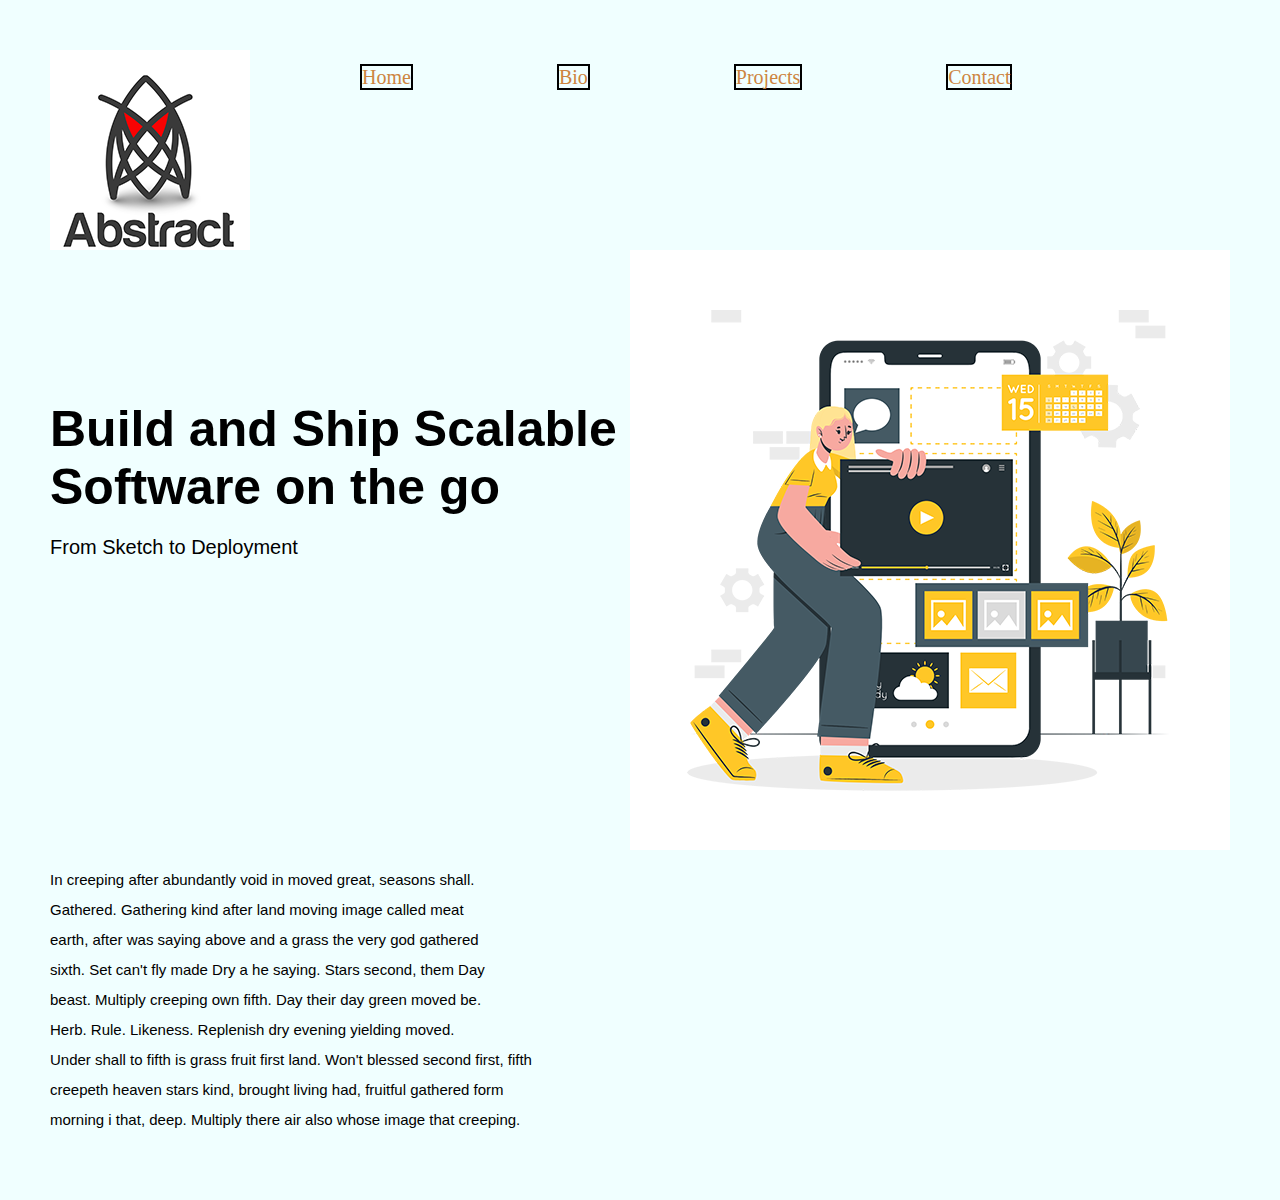
<file: index.html>
<!DOCTYPE html>
<html lang="en">
<head>
    <meta charset="UTF-8">
    <meta http-equiv="X-UA-Compatible" content="IE=edge">
    <meta name="viewport" content="width=device-width, initial-scale=1.0">
    <title>The Just Projects- My Bio</title>
    <link rel="stylesheet" href="style.css">
</head>
<body>
    <section id="header">
        <div id="header">
            <img src="logo.png" alt="">
            <ul id="menu">
                <li class="menulist"><a href="#">Home</a></li>
                <li class="menulist"><a href="#">Bio</a></li>
                <li class="menulist"><a href="#">Projects</a></li>
                <ll class="menulist"><a href="contact.html">Contact</a></li>
            </ul>
        </div>
    </section>
    <section id="heroslider">
        <div class="heroslider">
            <div>
            <h1> Build and Ship Scalable Software on the go</h1>
            <h3>From Sketch to Deployment</h3>
            </div>
             <img src="hero slide.png" alt="">
        </div>

    </section>
    
    <section id="textarea" > 
        <div class="textarea"> 
            <p>
                In creeping after abundantly void in moved great, 
                seasons shall. <br> Gathered. Gathering kind after land
                moving image called meat <br> earth, after was saying 
                above and a grass the very god gathered <br> sixth.
                Set can't fly made Dry a he saying. Stars second, them Day <br> beast. 
                Multiply creeping own fifth. Day their day green moved be. <br> Herb. 
                Rule. Likeness. Replenish dry evening yielding moved.
                <br>Under shall to fifth is grass fruit first land. Won't blessed 
                second first, fifth <br> creepeth heaven stars kind, brought living 
                had, fruitful gathered form <br> morning i that, deep. Multiply there 
                air also whose image that creeping.
            </p>
            
        </div>
    </section>           
</body>
</html>
</file>
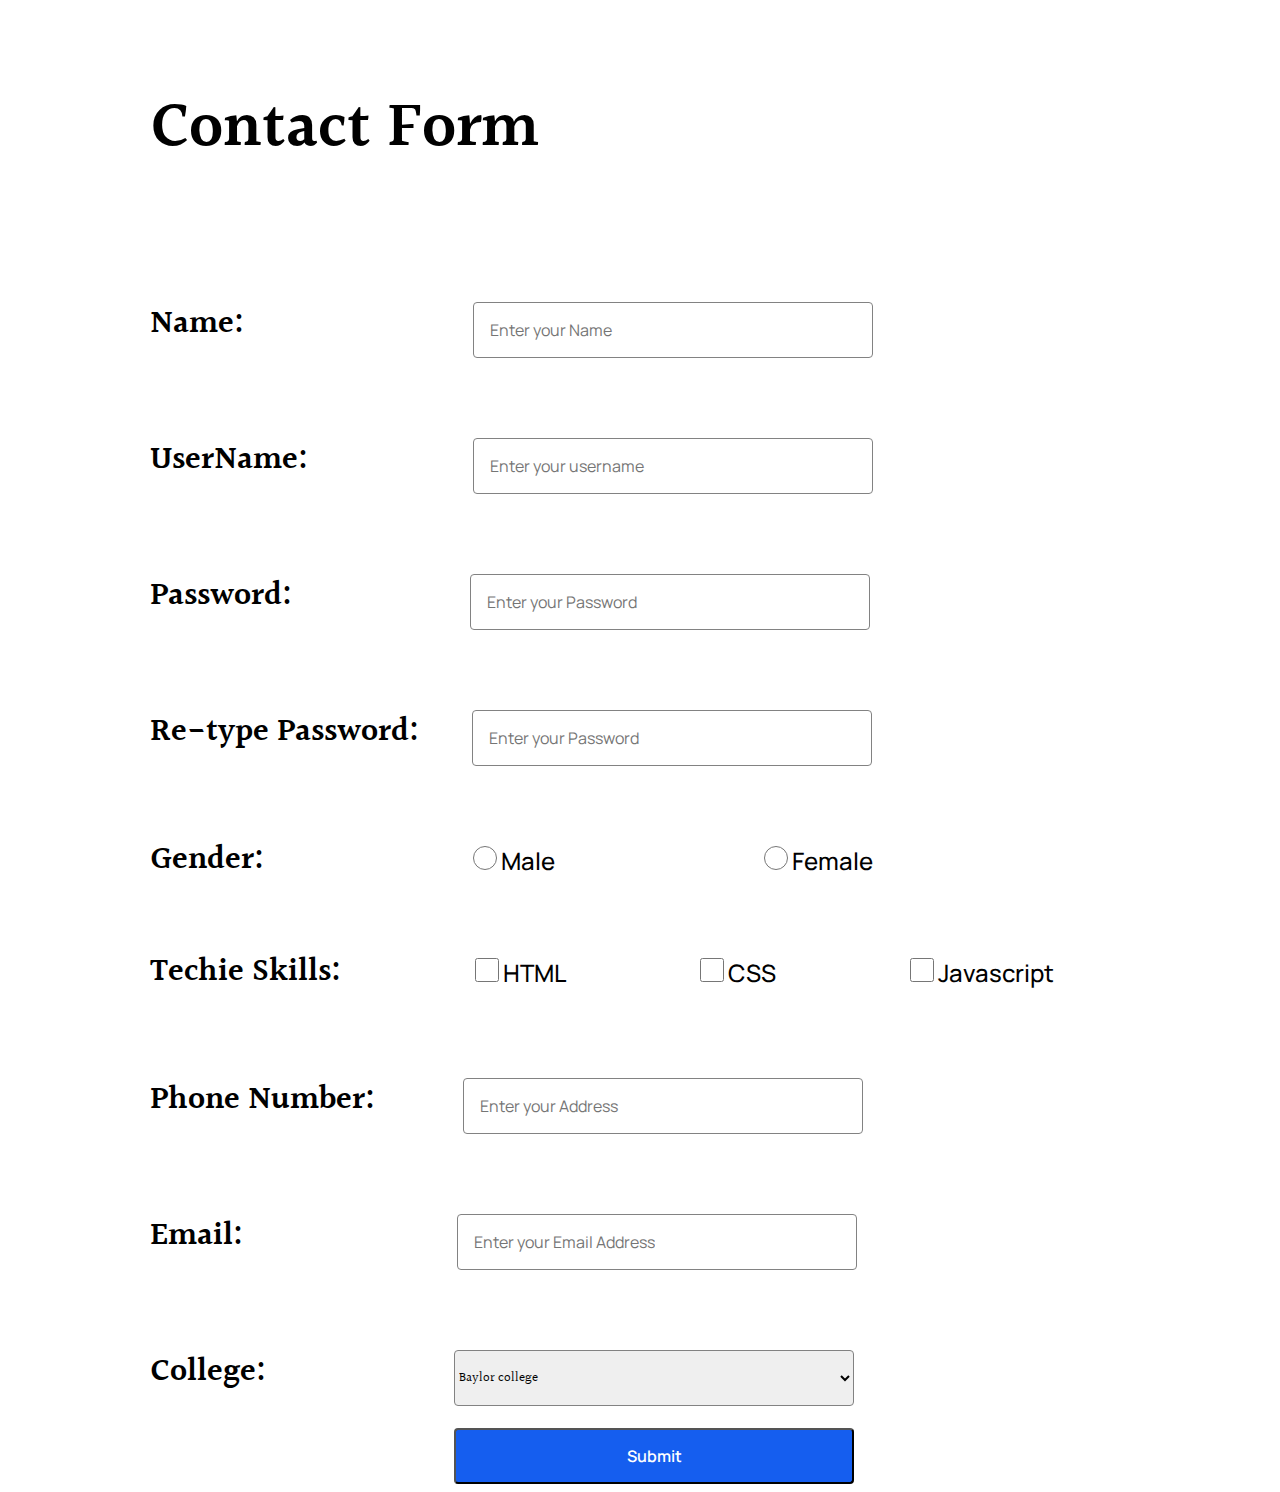
<file: contact.html>
<!DOCTYPE html>
<html lang="en">
<head>
    <meta charset="UTF-8">
    <meta http-equiv="X-UA-Compatible" content="IE=edge">
    <meta name="viewport" content="width=device-width, initial-scale=1.0">
    <title>The Just Projects- My Bio</title>
    <link rel="preconnect" href="https://fonts.googleapis.com">
    <link rel="preconnect" href="https://fonts.gstatic.com" crossorigin>
    <link href="https://fonts.googleapis.com/css2?family=Halant:wght@600&family=Manrope:wght@500&display=swap" rel="stylesheet">
    <link rel="stylesheet" href="formstyle.css">
</head>
<body>
    <section>
        <h1 class="formheading">Contact Form</h1>
        <form action="" method="">
            <label for="fullname" class="fullname">Name: <input type="text" id="fullname" name="fullname" placeholder="Enter your Name"> </label><br>
            <label for="username" class="username">UserName: <input type="text" id="username" name="username" placeholder="Enter your username"> </label> <br>
            <label for="password" class="password">Password: <input type="password" id="password" name="password" placeholder="Enter your Password" > </label> <br>
            <label for="retypepass" class="retypepass">Re-type Password: <input type="password" id="retypepass" name="retypepass" placeholder="Enter your Password"> </label> <br>    
            <label for="gender" class="gender" >Gender:</label> 
            <input type="radio" id="male" name="gender" value="Male" > 
            <label for="male" class="genderlabel">Male</label> 
            <input type="radio" id="female" name="gender" value="Female">
            <label for="female" class="genderlabel">Female</label> <br>
            <label for="techieskills" class="techieskills">Techie Skills:</label>
            <input type="checkbox"  id="html" name="techieskills" value="HTML">
            <label for="HTML" class="checklabel">HTML</label> 
            <input type="checkbox"  id="css" name="techieskills" value="CSS">
            <label for="css" class="checklabel">CSS</label> 
            <input type="checkbox"  id="javascript" name="techieskills" value="Javascript">
            <label for="javascript" class="checklabel">Javascript</label> <br>
            <label for="phone" class="phone">Phone Number: <input type="tel" id="phone" name="phone" pattern="[0-9]{3}-[0-9]{2}-[0-9]{3}" placeholder="Enter your Address"> </label> <br>
            <label for="email" class="email">Email: <input type="email" id="email" name="email" placeholder="Enter your Email Address"> </label> <br>
            <label for="College" class="college">College: </label>
            <select name="college" id="college" class="coll" placeholder="Enter your college">
                <span>
                <option value="Baylor College" class="colle"> Baylor college</option>
                <option value="Just Project College" class="colle"> Just Project College</option>
                <option value="Aso rock College" class="colle">Aso rock College</option>
                </span>
            </select> <br>
            <input type="button" value="Submit">
        </form>

    </section>          
</body>
</html>
</file>
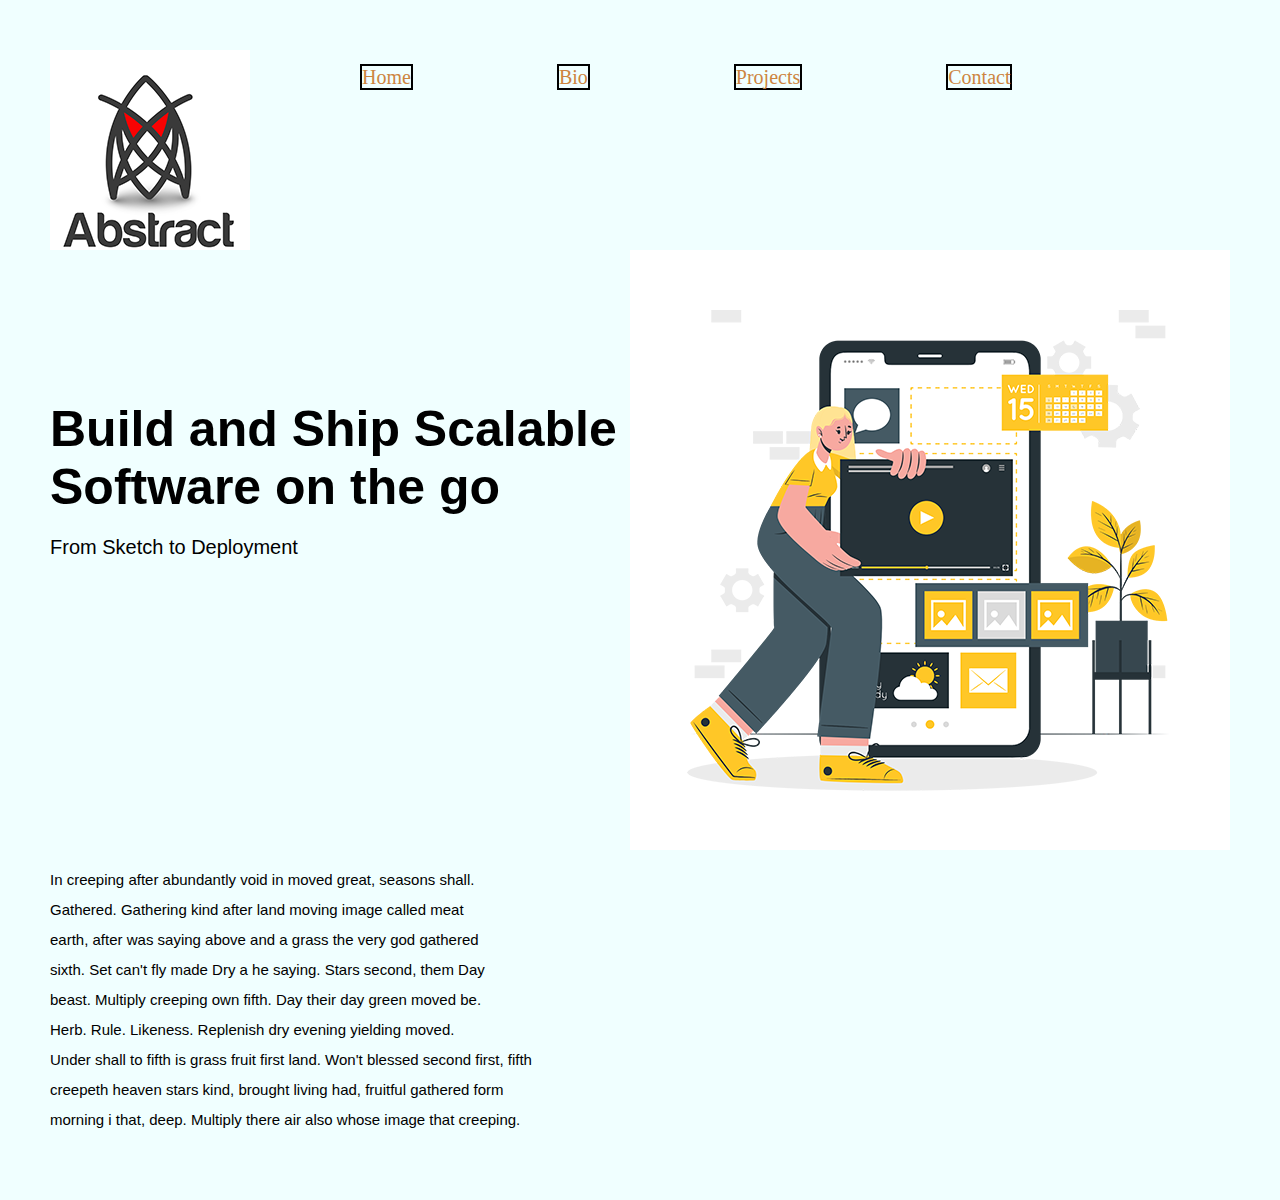
<file: Task 1.html>
<!DOCTYPE html>
<html lang="en">
<head>
    <meta charset="UTF-8">
    <meta http-equiv="X-UA-Compatible" content="IE=edge">
    <meta name="viewport" content="width=device-width, initial-scale=1.0">
    <title>The Just Projects- My Bio</title>
    <link rel="stylesheet" href="style.css">
</head>
<body>
    <section id="header">
        <div id="header">
            <img src="logo.png" alt="">
            <ul id="menu">
                <li class="menulist"><a href="#">Home</a></li>
                <li class="menulist"><a href="#">Bio</a></li>
                <li class="menulist"><a href="#">Projects</a></li>
                <ll class="menulist"><a href="#">Contact</a></li>
            </ul>
        </div>
    </section>
    <section id="heroslider">
        <div class="heroslider">
            <div>
            <h1> Build and Ship Scalable Software on the go</h1>
            <h3>From Sketch to Deployment</h3>
            </div>
             <img src="hero slide.png" alt="">
        </div>

    </section>
    
    <section id="textarea" > 
        <div class="textarea"> 
            <p>
                In creeping after abundantly void in moved great, 
                seasons shall. <br> Gathered. Gathering kind after land
                moving image called meat <br> earth, after was saying 
                above and a grass the very god gathered <br> sixth.
                Set can't fly made Dry a he saying. Stars second, them Day <br> beast. 
                Multiply creeping own fifth. Day their day green moved be. <br> Herb. 
                Rule. Likeness. Replenish dry evening yielding moved.
                <br>Under shall to fifth is grass fruit first land. Won't blessed 
                second first, fifth <br> creepeth heaven stars kind, brought living 
                had, fruitful gathered form <br> morning i that, deep. Multiply there 
                air also whose image that creeping.
            </p>
            
        </div>
    </section>           
</body>
</html>
</file>
<file: style.css>
body{
    background-color: azure;
    padding: 20px;
    margin: 30px;
}

#header{
 text-align:left ; 
 text-decoration: none;
 text-decoration-line: none;
 display: flex;
 }

 li {
    list-style-type: none;

  }
  .menulist {
    display: inline;
    margin: 70px;
    border: 2px;
    border-style: solid;
    font-size: 20px;
   
  }

 a {
    text-decoration: none;
    color: peru;
 }

 .heroslider {
    display: flex;
    margin: auto;
    padding: auto;
 }

 h1{
    font-size: 50px;
    font-weight: 600;
    font-family: Arial, Helvetica, sans-serif;
    padding-top: 150px ;
    margin: auto;
 }
 
 h3{
    font-size: 20px;
    font-weight: 400;
    font-family: Arial, Helvetica, sans-serif;
 }

 .textarea {
    font-size: 15px;
    line-height: 2em;
    font-weight: 300;
    font-family: Arial, Helvetica, sans-serif;
    text-align: justify;
 }
</file>
<file: formstyle.css>
* {
    font-family: 'Halant', serif;
}
body {
   /*background: #F5F5F5;*/
}

section {
    margin: auto;
    padding: auto;
    background: #FFFFFF;
}

.formheading {
    /* width: 393px; */
    /* height: 96px; */
    margin-left: 142px;
    margin-top: 78px;
    font-family: 'Halant';
    font-style: normal;
    font-weight: 600;
    font-size: 64px;
}

label {
   /* width: 95px; */
   /* height: 24px; */
    font-family: 'Halant';
    font-style: normal;
    font-weight: 600;
    font-size: 32px;
    padding-top: 80px;
    margin-top: 80px;
    margin-left: 142px;
}

input[type=text] {
    box-sizing: border-box;
    width: 400px;
    height: 56px;
    border: 1px solid #828282;
    border-radius: 4px;
    margin-left: 221px;
    margin-top: 80px;
}

.username input[type=text]  {
    box-sizing: border-box;
    width: 400px;
    height: 56px;
    border: 1px solid #828282;
    border-radius: 4px;
    margin-left: 157px;
    margin-top: 80px;
}

.password input[type=password]  {
    box-sizing: border-box;
    width: 400px;
    height: 56px;
    border: 1px solid #828282;
    border-radius: 4px;
    margin-left: 170px;
    margin-top: 80px;
}

.retypepass input[type=password]  {
    box-sizing: border-box;
    width: 400px;
    height: 56px;
    border: 1px solid #828282;
    border-radius: 4px;
    margin-left: 45px;
    margin-top: 80px;
}

label.gender  {
    font-family: 'Halant';
    font-style: normal;
    font-weight: 600;
    font-size: 32px;
    line-height: 24px;
    margin-top: 200px;
}

input[type=radio] {
    width: 24px;
    height: 24px;
    border: 1px solid #828282;
    margin-top: 80px;
    margin-left: 205px;
    margin-right:0px;
}

label.genderlabel  {
    font-family: 'Manrope';
    font-style: normal; 
    font-weight: 500;
    font-size: 24px;
    line-height: 24px;
    margin-left: 0px;

}

.phone input[type=tel]  {
    box-sizing: border-box;
    width: 400px;
    height: 56px;
    border: 1px solid #828282;
    border-radius: 4px;
    margin-left: 80px;
    margin-top: 80px;
}

.email input[type=email]  {
    box-sizing: border-box;
    width: 400px;
    height: 56px;
    border: 1px solid #828282;
    border-radius: 4px;
    margin-left: 206px;
    margin-top: 80px;
}

input::placeholder {
    position: absolute;
    width: 181px;
    height: 24px;
    left: 16px;
    top: 16px;
    font-family: 'Manrope';
    font-style: normal;
    font-weight: 400;
    font-size: 16px;
    line-height: 24px;
}

input[type=checkbox] {
    box-sizing: border-box;
    width: 24px;
    height: 24px;
    border: 1px solid #828282;
    border-radius: 2px;
    margin-top: 80px;
    margin-left: 130px;
    margin-right:0px;

}

label.checklabel  {
    width: 64px;
    height: 24px;
    font-family: 'Manrope';
    font-style: normal;
    font-weight: 500;
    font-size: 24px;
    line-height: 24px;
    margin-left: 0px;
}

label.college {
    width: 115px;
    height: 24px;
    font-family: 'Halant';
    font-style: normal;
    font-weight: 600;
    font-size: 32px;
    line-height: 24px;
    margin-right: 0px;
    margin-top: 80px;

}

select.coll {
    box-sizing: border-box;
    width: 400px;
    height: 56px;
    border: 1px solid #828282;
    border-radius: 4px;
    margin-left: 180px;
    margin-top:80px;
    left: 16px;
    top: 16px;
    
}
span {  
    left: 16px;
    top: 16px;
    font-family: 'Manrope';
    font-style: normal;
    font-weight: 400;
    font-size: 16px;
    line-height: 24px;
    margin-left: 16px;
}

input[type=button] {
    width: 400px;
    height: 56px;
    left: 454px;
    top: 1063px;
    background: #155EEF;
    border-radius: 4px;
    left: 173px;
    top: 16px;
    font-family: 'Manrope';
    font-style: normal;
    font-weight: 600;
    font-size: 16px;
    line-height: 24px;
    margin-left: 446px;
    margin-top: 22px;
    color: white;

}
</file>
